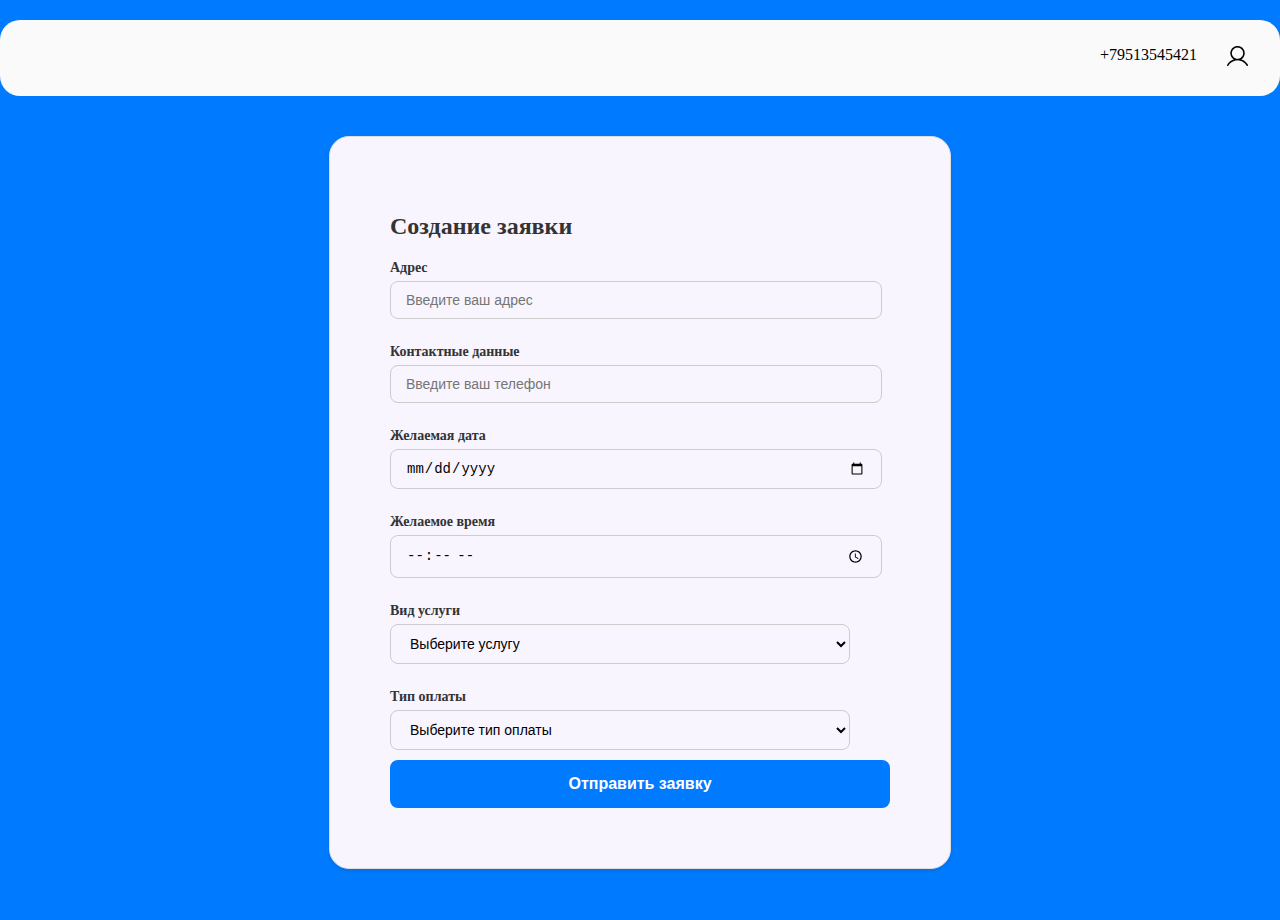
<file: index.html>
<!DOCTYPE html>
<html lang="ru">

<head>
    <meta charset="UTF-8">
    <meta name="viewport" content="width=device-width, initial-scale=1.0">
    <title>Создание заявки</title>
    <link href="1.css" rel="stylesheet">
</head>

<body>

    <header>
        <div class="nav-bar">
            <ul class="nav-menu">
                <li class="nav-elem">+79513545421</li>
                <div class="search">
                    <a href="4.html">
                        <img src="img/user.png" alt="user" class="user">
                    </a>
                </div>
            </ul>
        </div>
    </header>

    <div class="container">
        <h1>Создание заявки</h1>

        <form id="request-form">
            <label for="address">Адрес</label>
            <input type="text" id="address" name="address" placeholder="Введите ваш адрес" required>

            <label for="contact">Контактные данные</label>
            <input type="text" id="contact" name="contact" placeholder="Введите ваш телефон" required>

            <label for="date">Желаемая дата</label>
            <input type="date" id="date" name="date" required>

            <label for="time">Желаемое время</label>
            <input type="time" id="time" name="time" required>

            <label for="service">Вид услуги</label>
            <select id="service" name="service" required>
                <option value="">Выберите услугу</option>
                <option value="Общий клининг">Общий клининг</option>
                <option value="Генеральная уборка">Генеральная уборка</option>
                <option value="Послестроительная уборка">Послестроительная уборка</option>
                <option value="Химчистка ковров и мебели">Химчистка ковров и мебели</option>
            </select>

            <label for="payment">Тип оплаты</label>
            <select id="payment" name="payment" required>
                <option value="">Выберите тип оплаты</option>
                <option value="Наличные">Наличные</option>
                <option value="Банковская карта">Банковская карта</option>
            </select>

            <button type="submit" class="btn-submit">Отправить заявку</button>
        </form>
    </div>

    <script src="1.js"></script>


</body>

</html>
</file>
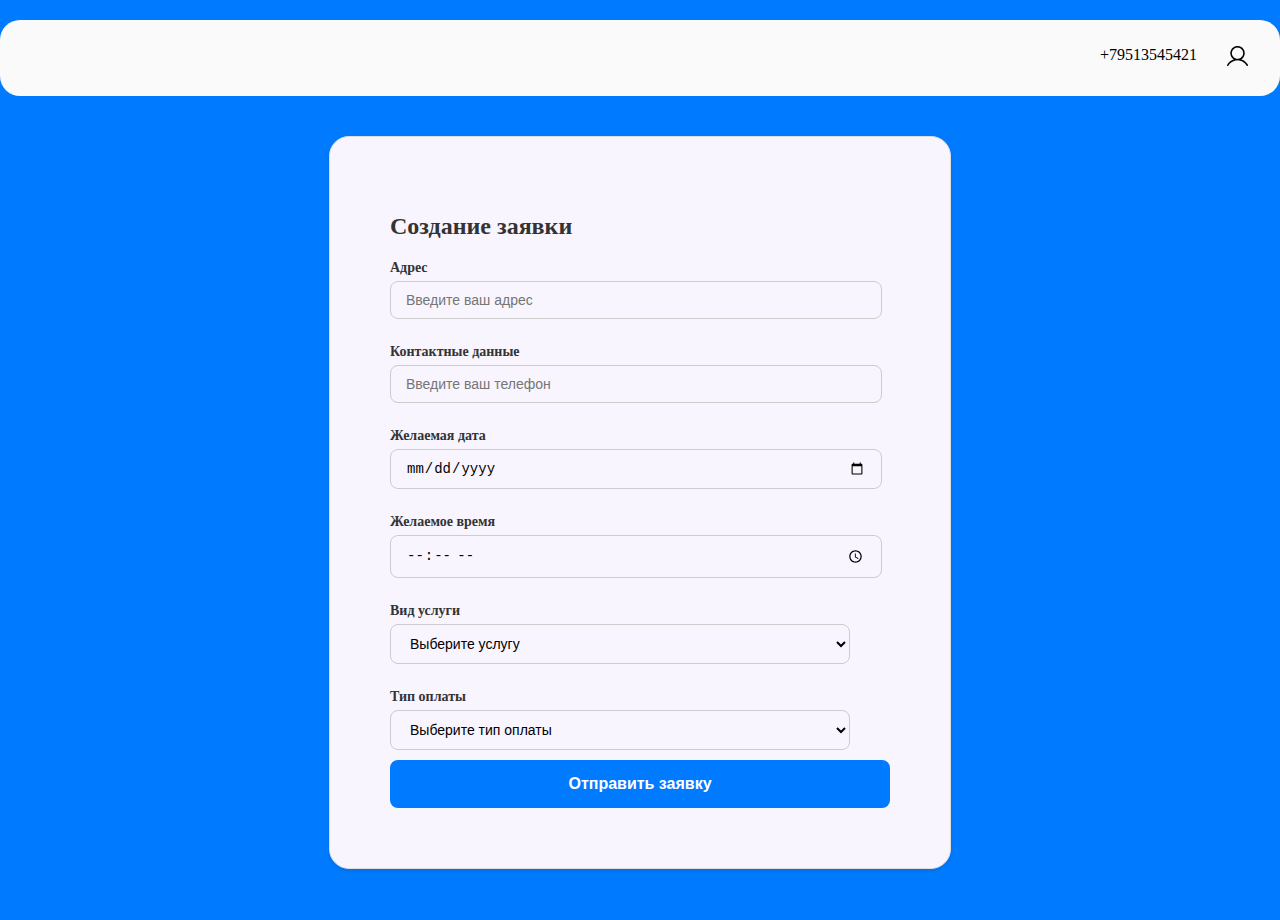
<file: 1.html>
<!DOCTYPE html>
<html lang="ru">

<head>
    <meta charset="UTF-8">
    <meta name="viewport" content="width=device-width, initial-scale=1.0">
    <title>Создание заявки</title>
    <link href="1.css" rel="stylesheet">
</head>

<body>

    <header>
        <div class="nav-bar">
            <ul class="nav-menu">
                <li class="nav-elem">+79513545421</li>
                <div class="search">
                    <a href="4.html">
                        <img src="img/user.png" alt="user" class="user">
                    </a>
                </div>
            </ul>
        </div>
    </header>

    <div class="container">
        <h1>Создание заявки</h1>

        <form id="request-form">
            <label for="address">Адрес</label>
            <input type="text" id="address" name="address" placeholder="Введите ваш адрес" required>

            <label for="contact">Контактные данные</label>
            <input type="text" id="contact" name="contact" placeholder="Введите ваш телефон" required>

            <label for="date">Желаемая дата</label>
            <input type="date" id="date" name="date" required>

            <label for="time">Желаемое время</label>
            <input type="time" id="time" name="time" required>

            <label for="service">Вид услуги</label>
            <select id="service" name="service" required>
                <option value="">Выберите услугу</option>
                <option value="Общий клининг">Общий клининг</option>
                <option value="Генеральная уборка">Генеральная уборка</option>
                <option value="Послестроительная уборка">Послестроительная уборка</option>
                <option value="Химчистка ковров и мебели">Химчистка ковров и мебели</option>
            </select>

            <label for="payment">Тип оплаты</label>
            <select id="payment" name="payment" required>
                <option value="">Выберите тип оплаты</option>
                <option value="Наличные">Наличные</option>
                <option value="Банковская карта">Банковская карта</option>
            </select>

            <button type="submit" class="btn-submit">Отправить заявку</button>
        </form>
    </div>

    <script src="1.js"></script>


</body>

</html>
</file>
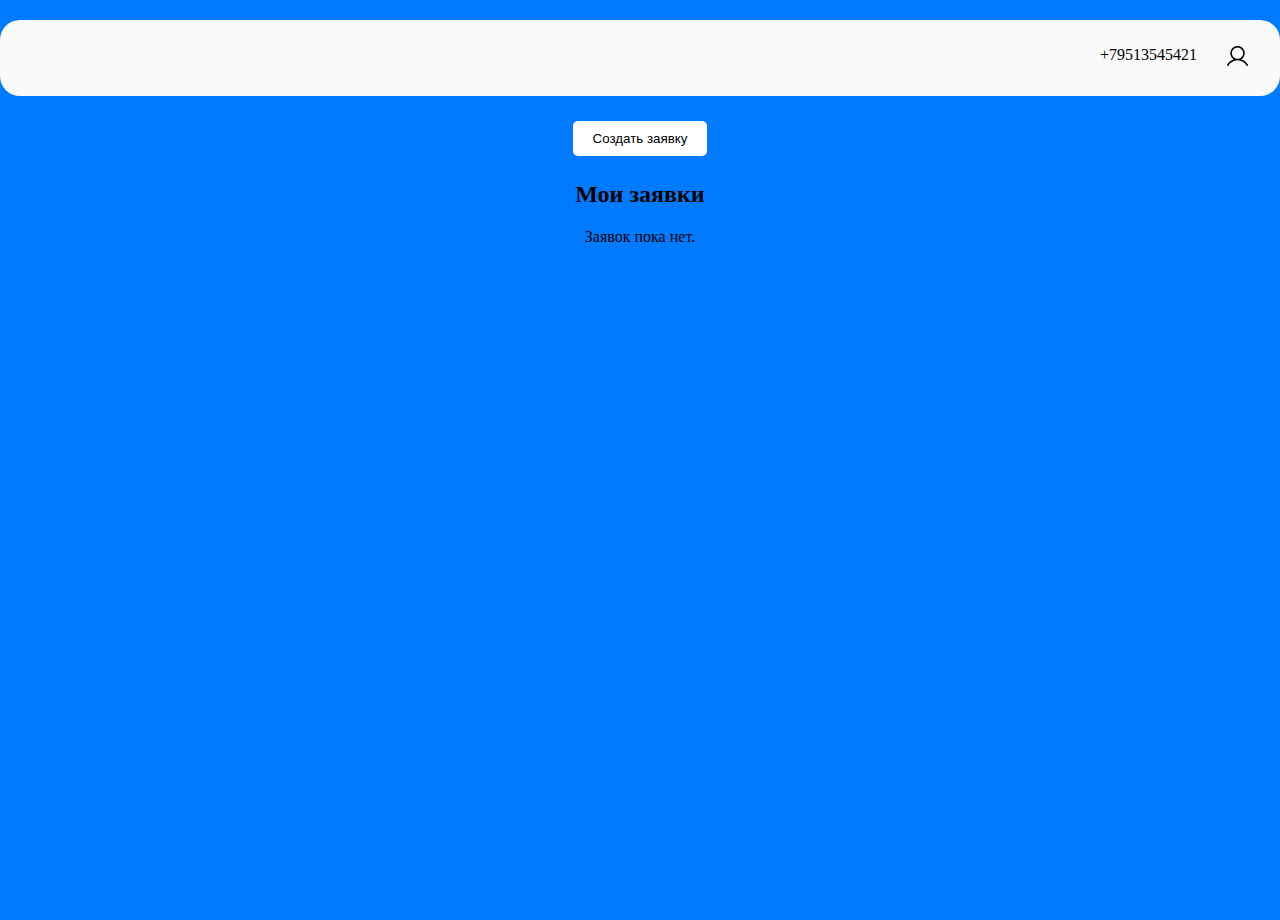
<file: 2.html>
<!DOCTYPE html>
<html lang="ru">
<head>
    <meta charset="UTF-8">
    <meta name="viewport" content="width=device-width, initial-scale=1.0">
    <title>Мои заявки</title>
    <link href="2.css" rel="stylesheet">
</head>
<body>

<header>
    <div class="nav-bar">
        <ul class="nav-menu">
            <li class="nav-elem">+79513545421</li>
            <div class="search">
                <a href="4.html">
                  <img src="img/user.png" alt="user" class="user">
                </a>
            </div>
        </ul>
    </div>
</header>

<div class="container">
    <button class="btn" onclick="window.location.href='1.html'">Создать заявку</button>

    <h2>Мои заявки</h2>
    <div id="requests"></div>
</div>

<script src="1.js"></script>



</body>
</html>
</file>
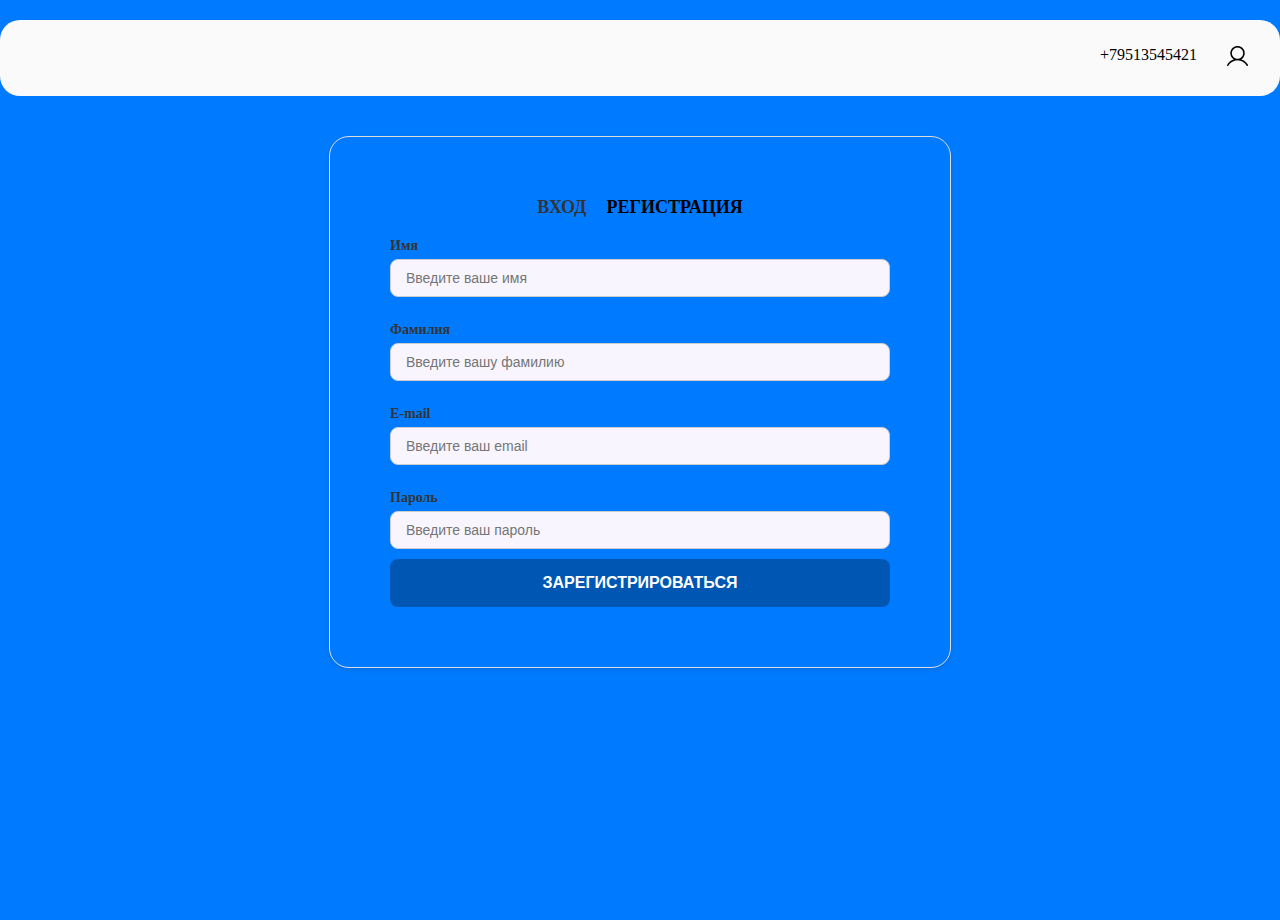
<file: 3.html>
<!DOCTYPE html>
<html lang="en">
<head>
    <meta charset="UTF-8">
    <meta name="viewport" content="width=device-width, initial-scale=1.0">
    <title>Окно_регистрации</title>
    <link href="3.css" rel="stylesheet">
</head>
<body>
    <header>
        <div class="nav-bar">
            <ul class="nav-menu">
                <li class="nav-elem">+79513545421</li>
                <div class="search">
                    <a href="4.html">
                      <img src="/img/user.png" alt="user" class="user">
                    </a>
                  </div>
                  
    </header>
    <div class="container">
        <div class="tabs">
            <div>ВХОД</div>
            <div class="active">РЕГИСТРАЦИЯ</div>
        </div>
    
        <form>
            <label for="first-name">Имя</label>
            <div class="input-icon">
                <input type="text" id="first-name" name="first-name" placeholder="Введите ваше имя" required>
            </div>
    
            <label for="last-name">Фамилия</label>
            <div class="input-icon">
                <input type="text" id="last-name" name="last-name" placeholder="Введите вашу фамилию" required>
            </div>
    
            <label for="email">E-mail</label>
            <div class="input-icon">
                <input type="email" id="email" name="email" placeholder="Введите ваш email" required>
                <i class="fas fa-user"></i>
            </div>
    
            <label for="password">Пароль</label>
            <div class="input-icon">
                <input type="password" id="password" name="password" placeholder="Введите ваш пароль" required>
                <i class="fas fa-eye"></i>
            </div>
    
            <button type="submit">ЗАРЕГИСТРИРОВАТЬСЯ</button>
        </form>
</body>
</html>
</file>
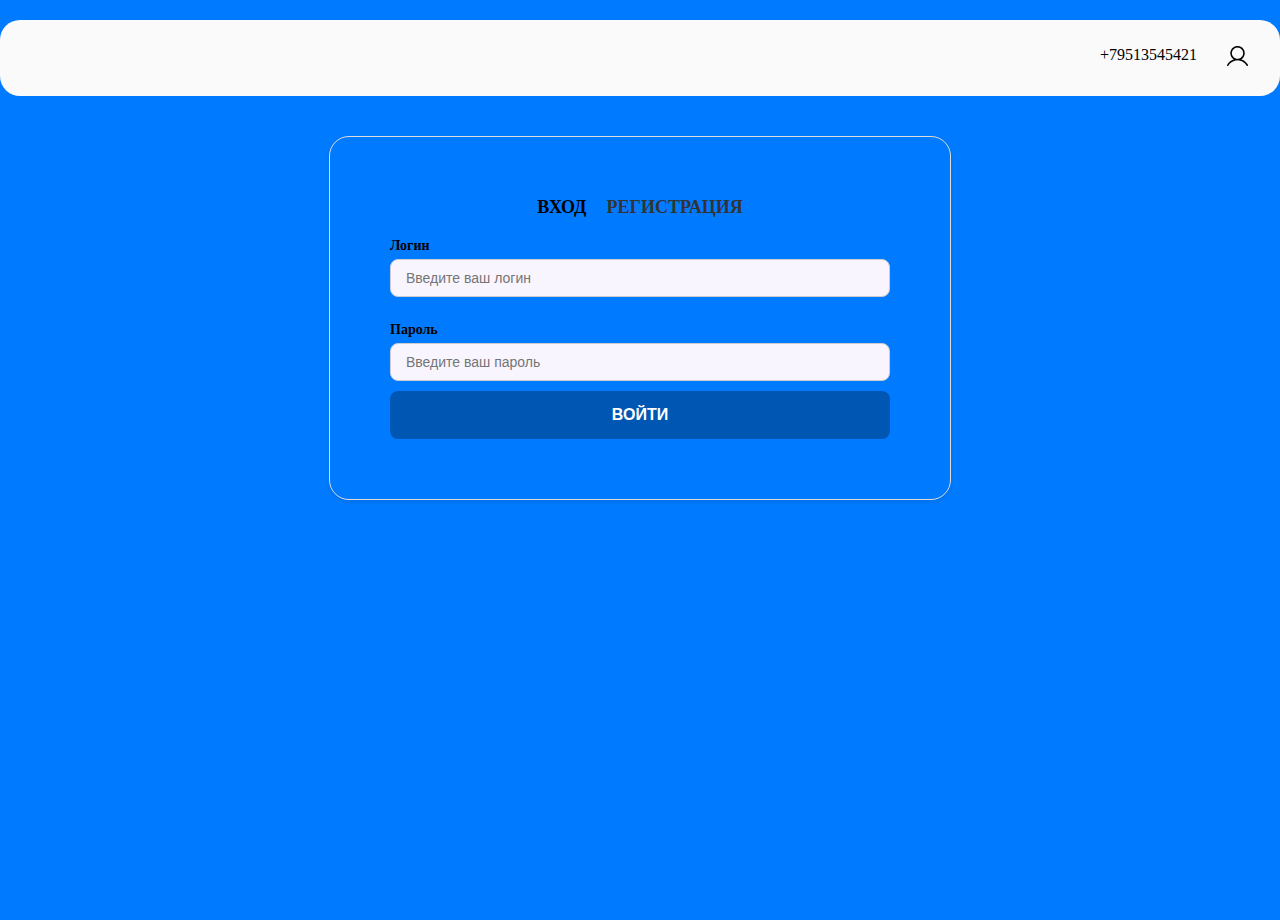
<file: 4.html>
<!DOCTYPE html>
<html lang="en">
<head>
    <meta charset="UTF-8">
    <meta name="viewport" content="width=device-width, initial-scale=1.0">
    <title>Окно_регистрации</title>
    <link href="4.css" rel="stylesheet">
</head>
<body>
    <header>
        <div class="nav-bar">
            <ul class="nav-menu">
                <li class="nav-elem">+79513545421</li>
                <div class="search">
                    <a href="4.html">
                      <img src="img/user.png" alt="user" class="user">
                    </a>
                  </div>
    </header>
    <div class="container">
        <div class="tabs">
            <div class="active">ВХОД</div>
            <div>РЕГИСТРАЦИЯ</div>
        </div>
    
        <form id="loginForm">
            <label for="email">Логин</label>
            <div class="input-icon">
                <input type="text" id="email" name="email" placeholder="Введите ваш логин" required>
                <i class="fas fa-user"></i>
            </div>
    
            <label for="password">Пароль</label>
            <div class="input-icon">
                <input type="password" id="password" name="password" placeholder="Введите ваш пароль" required>
                <i class="fas fa-eye"></i>
            </div>
            <button type="submit">ВОЙТИ</button>
        </form>
    </div>
    <script >
        document.getElementById('loginForm').addEventListener('submit', function(event) {
    event.preventDefault(); // Отменяем стандартное поведение формы (перезагрузка страницы)

    // Получаем значения логина и пароля
    const email = document.getElementById('email').value;
    const password = document.getElementById('password').value;

    // Проверяем, если логин и пароль совпадают с нужными значениями
    if (email === 'adminka' && password === 'password') {
        // Если совпадает, перенаправляем на другую страницу
        window.location.href = 'admin.html';
    } else {
        alert('Неверный логин или пароль');
    }
});
    </script>

</body>
</html>
</file>
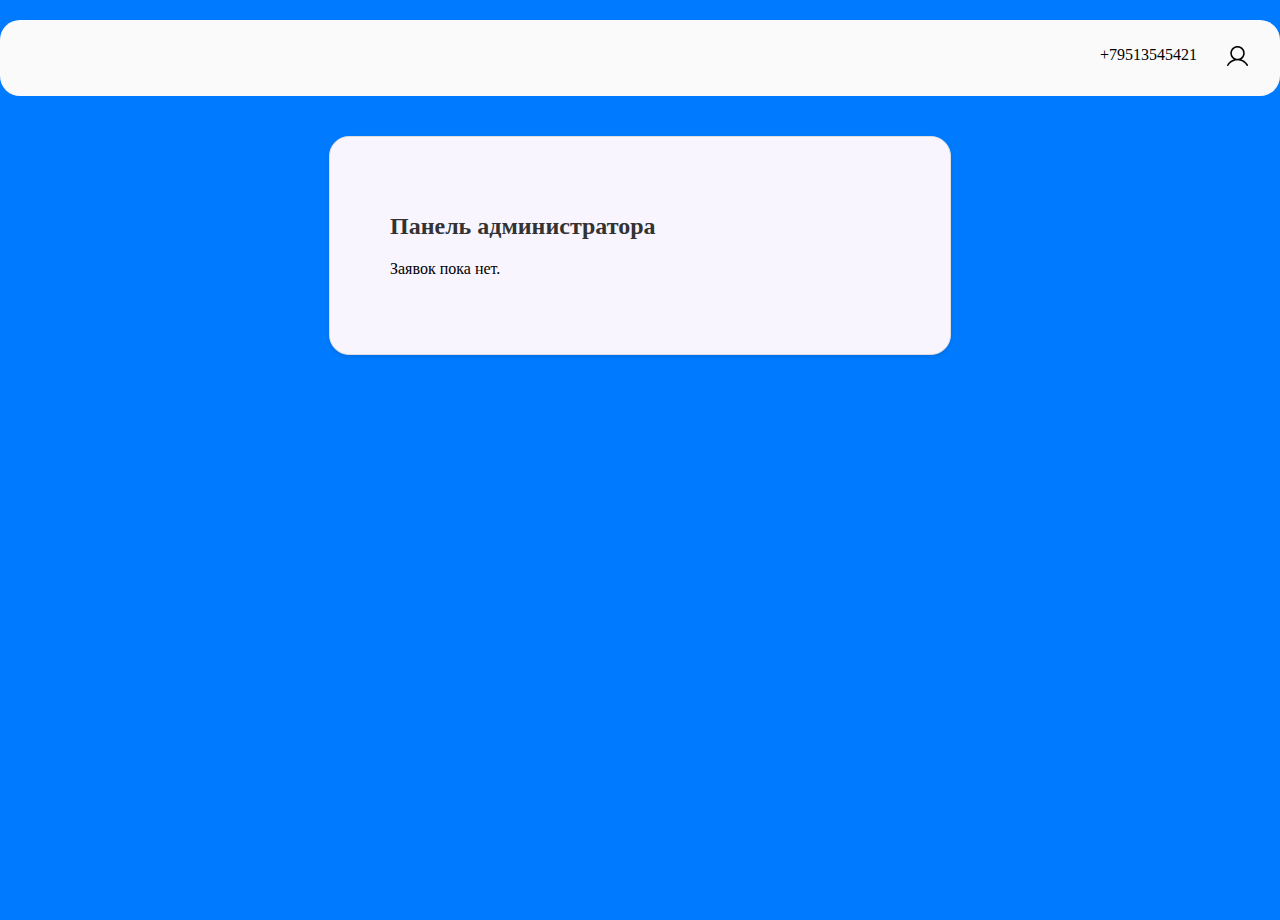
<file: admin.html>
<!DOCTYPE html>
<html lang="ru">
<head>
    <meta charset="UTF-8">
    <meta name="viewport" content="width=device-width, initial-scale=1.0">
    <title>Панель администратора</title>
    <link rel="stylesheet" href="admin.css">
</head>
<body>

    <header>
        <div class="nav-bar">
            <ul class="nav-menu">
                <li class="nav-elem">+79513545421</li>
                <div class="search">
                    <a href="admin.html">
                        <img src="img/user.png" alt="user" class="user">
                    </a>
                </div>
            </ul>
        </div>
    </header>
    <div class="container">
        <h1>Панель администратора</h1>
        <div id="requests"></div>
    <script src="1.js"></script>
</body>
</html>
</file>
<file: 1.css>
body {
    font-family: HelveticaNeue;
    margin: 0;
    padding: 0;
    box-sizing: border-box;
    background-color: #007BFF;

  
    align-items: center;
    height: 100vh;
}

header {
    background-color: #fafafa;
  
    padding: 10px 20px;
    text-align: center;
    border-radius: 20px;
    max-width: 1256px;
    margin: 20px auto 0;
    height: 56px;
}


.container {
    max-width: 500px;
    margin: 40px auto;
    padding: 60px;
    border: 1px solid #ddd;
    border-radius: 20px;
    box-shadow: 0 2px 5px rgba(0, 0, 0, 0.1);
    background-color: #F8F5FF;
   
}

h1 {
    font-size: 24px;
    color: #333;
    margin-bottom: 20px;
}

label {
    display: block;
    text-align: left;
    margin: 15px 0 5px;
    font-weight: bold;
    font-size: 14px;
    color: #333;
}

input, select {
    width: calc(100% - 40px);
    padding: 10px 15px;
    margin: 0 auto 10px;
    border: 1px solid #CCCCCC;
    border-radius: 8px;
    background-color: #F8F5FF;
    font-size: 14px;
}

button {
    width: 100%;
    padding: 15px;
    border: none;
    border-radius: 8px;
    background-color: #007BFF;
    color: white;
    font-size: 16px;
    font-weight: bold;
    cursor: pointer;
}

button:hover {
    background-color: #0056b3;
}
.nav-bar {
	display: flex;
	position: relative;
	left: 1040px;
	width: 454px;
}

.nav-menu {
	list-style: none;
	display: flex;
	gap: 30px;
}

.nav-elem {
  font-size: 16px;
  cursor: pointer;
  position: relative;
}

.nav-elem::before {
  content: "";
  position: absolute;
  width: 100%;
  height: 0.5px;
  background-color: #1B1A1A;
  bottom: 0;
  left: 0;
  transform: scaleX(0);
  transform-origin: center;
	transition: transform 0.3s ease; 
}

.nav-elem:hover::before {
  transform: scaleX(1);
}
</file>
<file: 2.css>
body {
    font-family: HelveticaNeue;
    margin: 0;
    padding: 0;
    box-sizing: border-box;
    background-color: #007BFF;
    text-align: center;

  
    align-items: center;
    height: 100vh;
}

header {
    background-color: #fafafa;
  
    padding: 10px 20px;
    text-align: center;
    border-radius: 20px;
    max-width: 1256px;
    margin: 20px auto 0;
    height: 56px;
}



.nav-bar {
	display: flex;
	position: relative;
	left: 1040px;
	width: 454px;
}

.nav-menu {
	list-style: none;
	display: flex;
	gap: 30px;
}

.nav-elem {
  font-size: 16px;
  cursor: pointer;
  position: relative;
}

.nav-elem::before {
  content: "";
  position: absolute;
  width: 100%;
  height: 0.5px;
  background-color: #1B1A1A;
  bottom: 0;
  left: 0;
  transform: scaleX(0);
  transform-origin: center;
	transition: transform 0.3s ease; 
}

.nav-elem:hover::before {
  transform: scaleX(1);
}
.registration-link {
    text-decoration: none; /* Убираем подчеркивание */
    color: inherit; /* Сохраняем цвет текста */
}

.registration-link:visited {
    color: inherit; /* Сохраняем цвет текста после посещения */
}

.registration-link:hover {
    text-decoration: none; /* Убираем подчеркивание при наведении */
    color: inherit; /* Сохраняем цвет текста при наведении */
}

.registration-link:active {
    color: inherit; /* Сохраняем цвет текста при клике */
}


.container 
{ width: 80%; 
  margin: auto; 
  padding: 20px;
 }
.btn { background: white;
   color: black;
    padding: 10px 20px;
     border: none; 
     border-radius: 5px;
      cursor: pointer; 
      margin: 5px; 
    }
.request-list { background: #fff; padding: 20px; border-radius: 10px; color: #000; margin-top: 20px; }
.request { display: flex; justify-content: space-between; padding: 10px 0; border-bottom: 1px solid #ddd; }
.accepted { color: blue; }
</file>
<file: 3.css>
body {
    font-family: HelveticaNeue;
    margin: 0;
    padding: 0;
    box-sizing: border-box;
    background-color: #007BFF;

  
    align-items: center;
    height: 100vh;
}

header {
    background-color: #fafafa;
  
    padding: 10px 20px;
    text-align: center;
    border-radius: 20px;
    max-width: 1256px;
    margin: 20px auto 0;
    height: 56px;
}

.container {
    max-width: 500px;
    margin: 40px auto;
    padding: 60px;
    border: 1px solid #ddd;
    border-radius: 20px;
    box-shadow: 0 2px 5px rgba(0, 0, 0, 0.1);
   
}
.tabs {
    display: flex;
    justify-content: center;
    margin-bottom: 20px;
    font-size: 18px;
}

.tabs div {
    margin: 0 10px;
    font-weight: bold;
    cursor: pointer;
    color: #333;
}

.tabs .active {
    color: #000000;
}

label {
    display: block;
    text-align: left;
    margin: 15px 0 5px;
    font-weight: bold;
    font-size: 14px;
    color: #333;
}

input {
    width: calc(100% - 40px);
    padding: 10px 15px;
    margin: 0 auto 10px;
    border: 1px solid #CCCCCC;
    border-radius: 8px;
    background-color: #F8F5FF;
    font-size: 14px;
}

.input-icon {
    display: flex;
    align-items: center;
    position: relative;
}

.input-icon input {
    width: 100%;
    padding-right: 40px;
}

.input-icon i {
    position: absolute;
    right: 10px;
    color: #999;
}

button {
    width: 100%;
    padding: 15px;
    border: none;
    border-radius: 8px;
    background-color: #0056b3;
    color: white;
    font-size: 16px;
    font-weight: bold;
    
 
}
.nav-bar {
	display: flex;
	position: relative;
	left: 1040px;
	width: 454px;
}

.nav-menu {
	list-style: none;
	display: flex;
	gap: 30px;
}

.nav-elem {
  font-size: 16px;
  cursor: pointer;
  position: relative;
}

.nav-elem::before {
  content: "";
  position: absolute;
  width: 100%;
  height: 0.5px;
  background-color: #1B1A1A;
  bottom: 0;
  left: 0;
  transform: scaleX(0);
  transform-origin: center;
	transition: transform 0.3s ease; 
}

.nav-elem:hover::before {
  transform: scaleX(1);
}
</file>
<file: 4.css>
body {
    font-family: HelveticaNeue;
    margin: 0;
    padding: 0;
    box-sizing: border-box;
    background-color: #007BFF;

  
    align-items: center;
    height: 100vh;
}

header {
    background-color: #fafafa;
  
    padding: 10px 20px;
    text-align: center;
    border-radius: 20px;
    max-width: 1256px;
    margin: 20px auto 0;
    height: 56px;
}

.container {
    max-width: 500px;
    margin: 40px auto;
    padding: 60px;
    border: 1px solid #ddd;
    border-radius: 20px;
    box-shadow: 0 2px 5px rgba(0, 0, 0, 0.1);
   
}

.tabs {
    display: flex;
    justify-content: center;
    margin-bottom: 20px;
    font-size: 18px;
}

.tabs div {
    margin: 0 10px;

    font-weight: bold;
    cursor: pointer;
    color: #333;
}

.tabs .active {
    color: #000000;
}

label {
    display: block;
    text-align: left;
    margin: 15px 0 5px;
    font-weight: bold;
    font-size: 14px;
    color: #000000;
}

input {
    width: calc(100% - 40px);
    padding: 10px 15px;
    margin: 0 auto 10px;
    border: 1px solid #CCCCCC;
    border-radius: 8px;
    background-color: #F8F5FF;
    font-size: 14px;
}

.input-icon {
    display: flex;
    align-items: center;
    position: relative;
}

.input-icon input {
    width: 100%;
    padding-right: 40px;
}

.input-icon i {
    position: absolute;
    right: 10px;
    color: #999;
}

button {
    width: 100%;
    padding: 15px;
    border: none;
    border-radius: 8px;
    background-color: #007BFF;
    color: white;
    font-size: 16px;
    font-weight: bold;
    background-color: #0056b3;
   
}


.nav-bar {
	display: flex;
	position: relative;
	left: 1040px;
	width: 454px;
}

.nav-menu {
	list-style: none;
	display: flex;
	gap: 30px;
}

.nav-elem {
  font-size: 16px;
  cursor: pointer;
  position: relative;
}

.nav-elem::before {
  content: "";
  position: absolute;
  width: 100%;
  height: 0.5px;
  background-color: #1B1A1A;
  bottom: 0;
  left: 0;
  transform: scaleX(0);
  transform-origin: center;
	transition: transform 0.3s ease; 
}

.nav-elem:hover::before {
  transform: scaleX(1);
}
.registration-link {
    text-decoration: none; /* Убираем подчеркивание */
    color: inherit; /* Сохраняем цвет текста */
}

.registration-link:visited {
    color: inherit; /* Сохраняем цвет текста после посещения */
}

.registration-link:hover {
    text-decoration: none; /* Убираем подчеркивание при наведении */
    color: inherit; /* Сохраняем цвет текста при наведении */
}

.registration-link:active {
    color: inherit; /* Сохраняем цвет текста при клике */
}
</file>
<file: admin.css>
body {
    font-family: HelveticaNeue;
    margin: 0;
    padding: 0;
    box-sizing: border-box;
    background-color: #007BFF;

  
    align-items: center;
    height: 100vh;
}

header {
    background-color: #fafafa;
  
    padding: 10px 20px;
    text-align: center;
    border-radius: 20px;
    max-width: 1256px;
    margin: 20px auto 0;
    height: 56px;
}


.container {
    max-width: 500px;
    margin: 40px auto;
    padding: 60px;
    border: 1px solid #ddd;
    border-radius: 20px;
    box-shadow: 0 2px 5px rgba(0, 0, 0, 0.1);
    background-color: #F8F5FF;
   
}

h1 {
    font-size: 24px;
    color: #333;
    margin-bottom: 20px;
}

label {
    display: block;
    text-align: left;
    margin: 15px 0 5px;
    font-weight: bold;
    font-size: 14px;
    color: #333;
}

input, select {
    width: calc(100% - 40px);
    padding: 10px 15px;
    margin: 0 auto 10px;
    border: 1px solid #CCCCCC;
    border-radius: 8px;
    background-color: #F8F5FF;
    font-size: 14px;
}

button {
    width: 100%;
    padding: 15px;
    border: none;
    border-radius: 8px;
    background-color: #007BFF;
    color: white;
    font-size: 16px;
    font-weight: bold;
    cursor: pointer;
}

button:hover {
    background-color: #0056b3;
}
.nav-bar {
	display: flex;
	position: relative;
	left: 1040px;
	width: 454px;
}

.nav-menu {
	list-style: none;
	display: flex;
	gap: 30px;
}

.nav-elem {
  font-size: 16px;
  cursor: pointer;
  position: relative;
}

.nav-elem::before {
  content: "";
  position: absolute;
  width: 100%;
  height: 0.5px;
  background-color: #1B1A1A;
  bottom: 0;
  left: 0;
  transform: scaleX(0);
  transform-origin: center;
	transition: transform 0.3s ease; 
}

.nav-elem:hover::before {
  transform: scaleX(1);
}
</file>
